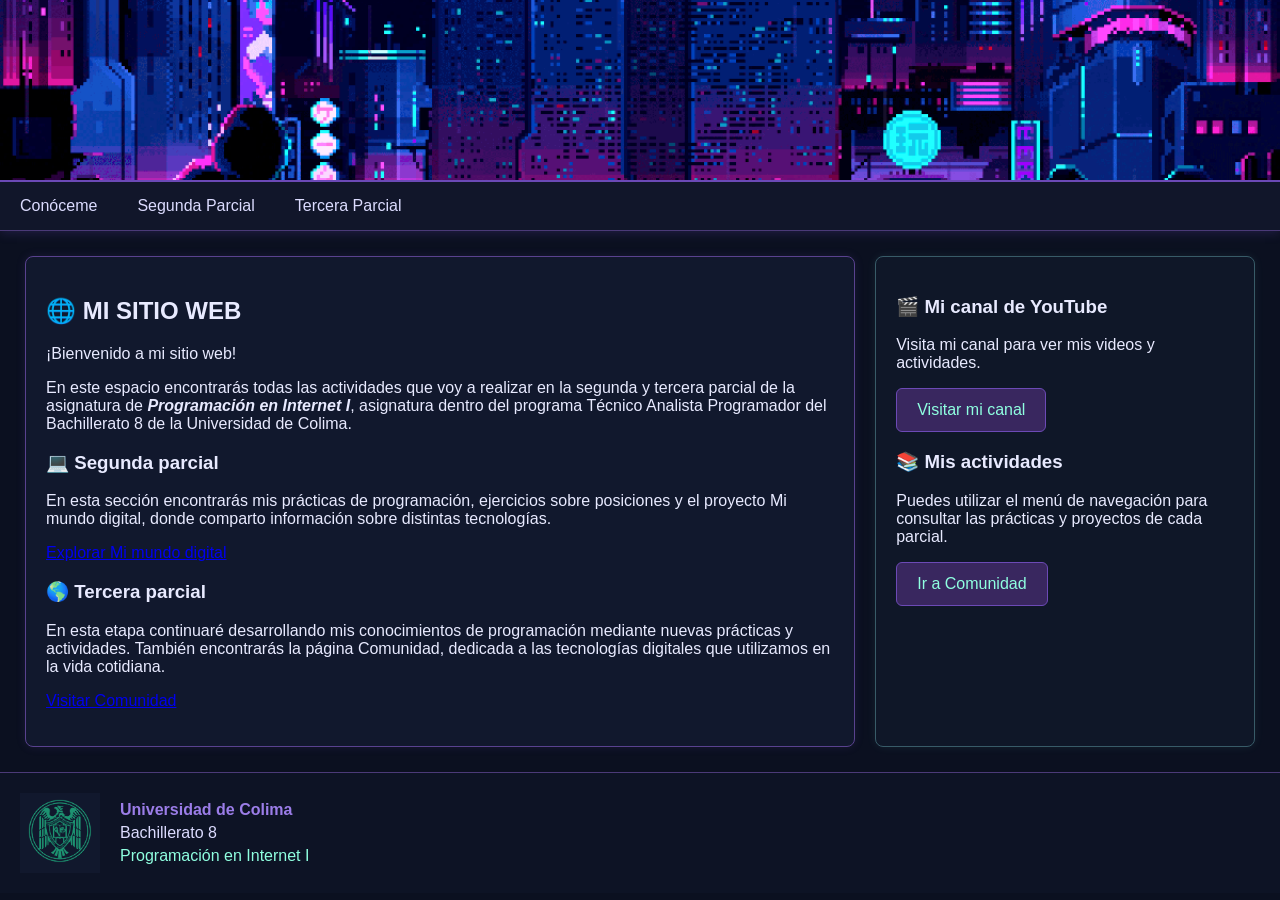
<file: index.html>
<!DOCTYPE html>
<html lang="es">

<head>
    <meta charset="UTF-8">
    <meta name="viewport" content="width=device-width, initial-scale=1.0">

    <title>Mi sitio web</title>

    <!-- Hoja de estilos externa -->
    <link rel="stylesheet" href="estilos.css">
</head>

<body>

    <!-- ENCABEZADO -->
    <header>
        <img src="animacion.gif" alt="Imagen animada">
    </header>

    <!-- MENÚ DE NAVEGACIÓN -->
    <nav>
        <ul>

            <!-- CONÓCEME -->
            <li>
                <a href="#">Conóceme</a>

                <ul>
                    <li>
                        <a href="información.html">
                            Información personal
                        </a>
                    </li>

                    <li>
                        <a href="pasatiempos.html">
                            Pasatiempos
                        </a>
                    </li>
                </ul>
            </li>

            <!-- SEGUNDA PARCIAL -->
            <li>
                <a href="#">Segunda Parcial</a>

                <ul>
                    <li>
                        <a href="practica1.html">
                            Práctica uno
                        </a>
                    </li>

                    <li>
                        <a href="posiciones.html">
                            Posiciones
                        </a>
                    </li>

                    <li>
                        <a href="mundodigital.html">
                            Mi mundo digital
                            
                        </a>
                          <a href="temperaturas.html">
                Conversor de temperaturas
            </a>
                    </li>
                </ul>
            </li>

            <!-- TERCERA PARCIAL -->
            <li>
                <a href="#">Tercera Parcial</a>

                <ul>
                    <li>
                        <a href="practica3.html">
                            Práctica uno
                        </a>
                    </li>

                    <li>
                        <a href="comunidad.html">
                            Comunidad
                        </a>
                    </li>
                </ul>
            </li>

        </ul>
    </nav>

    <!-- CONTENIDO PRINCIPAL -->
    <section>

        <!-- CONTENEDOR PRINCIPAL -->
        <aside class="principal">

            <h2>🌐 MI SITIO WEB</h2>

            <p>
                ¡Bienvenido a mi sitio web!
            </p>

            <p>
                En este espacio encontrarás todas las actividades que voy
                a realizar en la segunda y tercera parcial de la asignatura
                de <b><i>Programación en Internet I</i></b>, asignatura
                dentro del programa Técnico Analista Programador del
                Bachillerato 8 de la Universidad de Colima.
            </p>

            <h3>💻 Segunda parcial</h3>

            <p>
                En esta sección encontrarás mis prácticas de programación,
                ejercicios sobre posiciones y el proyecto Mi mundo digital,
                donde comparto información sobre distintas tecnologías.
            </p>

            <p>
                <a href="mundodigital.html">
                    Explorar Mi mundo digital
                </a>
            </p>

            <h3>🌎 Tercera parcial</h3>

            <p>
                En esta etapa continuaré desarrollando mis conocimientos
                de programación mediante nuevas prácticas y actividades.
                También encontrarás la página Comunidad, dedicada a las
                tecnologías digitales que utilizamos en la vida cotidiana.
            </p>

            <p>
                <a href="comunidad.html">
                    Visitar Comunidad
                </a>
            </p>

        </aside>

        <!-- CONTENIDO SECUNDARIO -->
        <aside class="secundario">

            <h3>🎬 Mi canal de YouTube</h3>

            <p>
                Visita mi canal para ver mis videos y actividades.
            </p>

            <a
                href="https://www.youtube.com/@comunizoo"
                target="_blank"
                rel="noopener noreferrer"
                class="boton-canal">

                Visitar mi canal

            </a>

            <h3>📚 Mis actividades</h3>

            <p>
                Puedes utilizar el menú de navegación para consultar
                las prácticas y proyectos de cada parcial.
            </p>

            <a href="comunidad.html" class="boton-canal">
                Ir a Comunidad
            </a>

        </aside>

    </section>

    <!-- PIE DE PÁGINA -->
    <footer>

        <img
            src="uni.png"
            alt="Universidad de Colima">

        <div>

            <p>
                <strong>Universidad de Colima</strong>
            </p>

            <p>
                Bachillerato 8
            </p>

            <p>
                Programación en Internet I
            </p>

        </div>

    </footer>

</body>
</html>
</file>
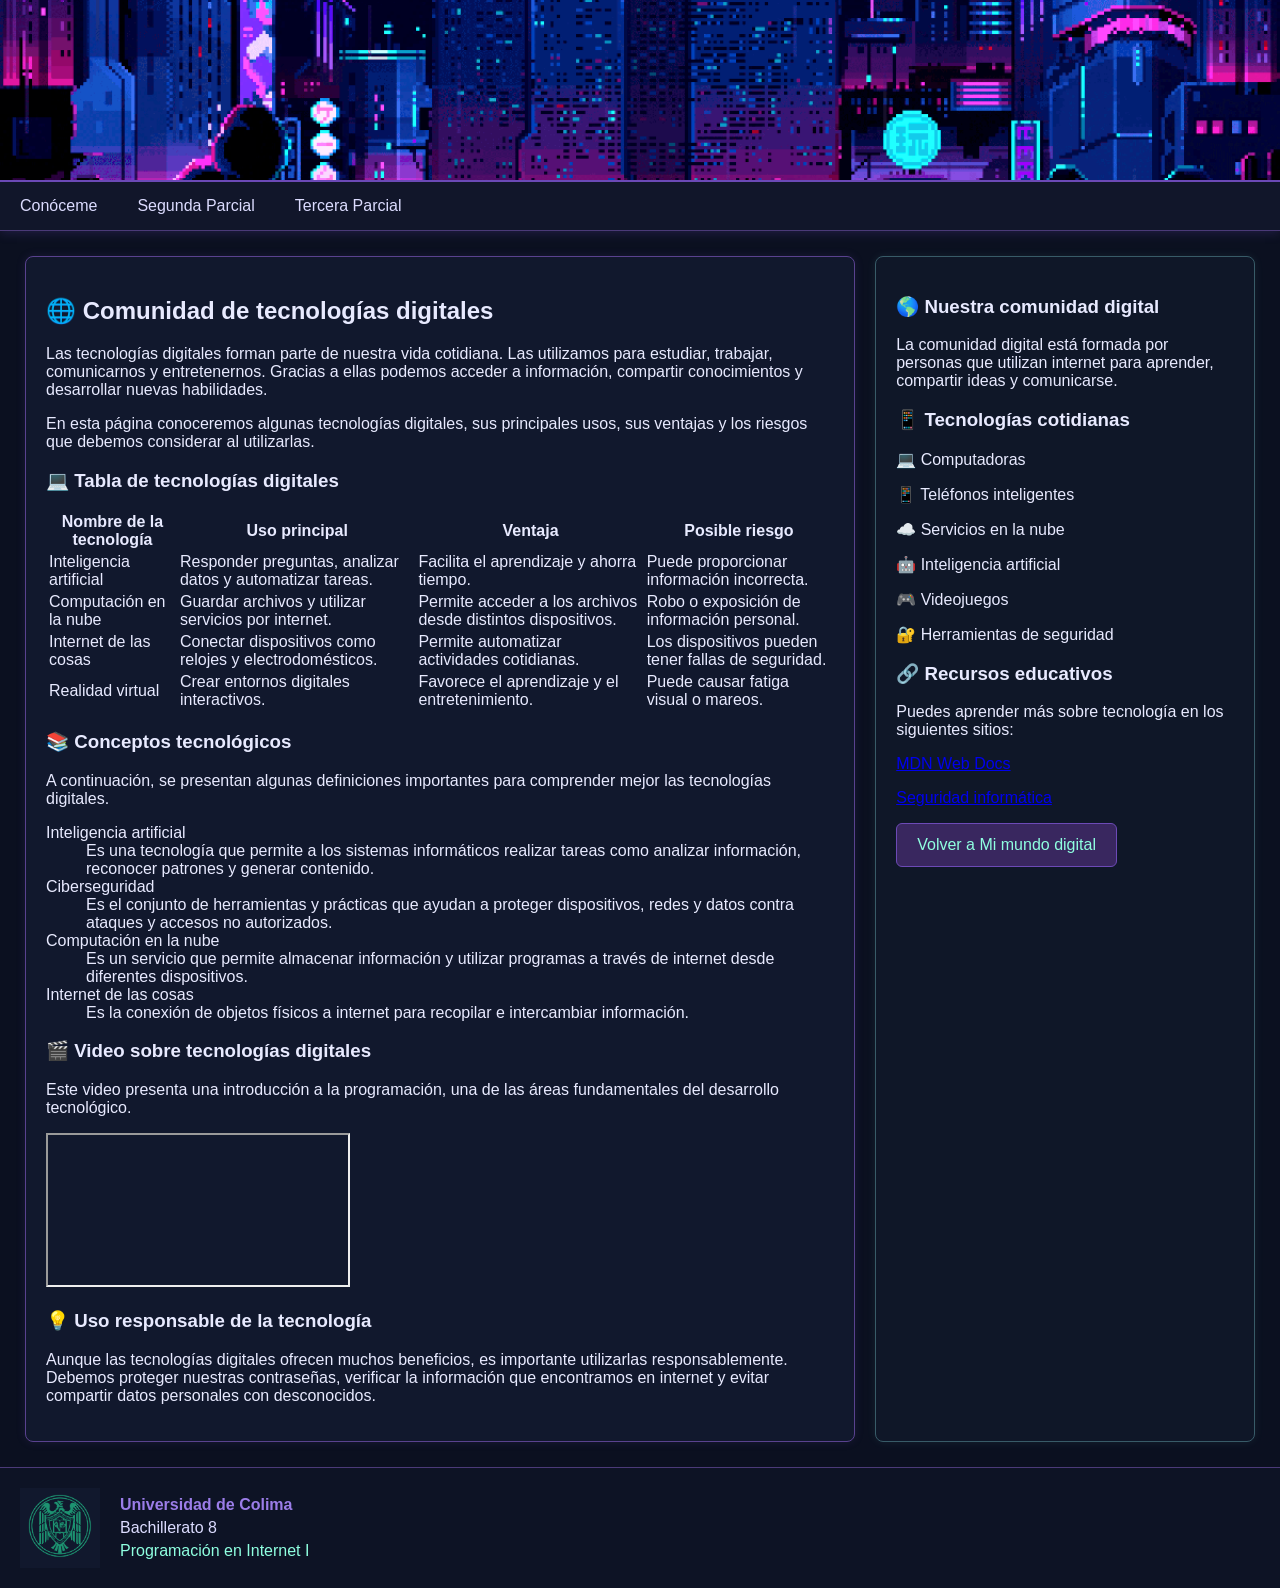
<file: comunidad.html>
<!DOCTYPE html>
<html lang="es">
<head>
    <meta charset="UTF-8">
    <meta name="viewport" content="width=device-width, initial-scale=1.0">

    <title>Comunidad Digital</title>

    <!-- Hoja de estilos externa -->
    <link rel="stylesheet" href="estilos.css">
</head>

<body>

    <!-- ENCABEZADO -->
    <header>
        <img src="animacion.gif" alt="Imagen animada">
    </header>

    <!-- MENÚ DE NAVEGACIÓN -->
    <nav>
        <ul>

            <li>
                <a href="#">Conóceme</a>
                <ul>
                    <li>
                        <a href="información.html">Información personal</a>
                    </li>
                    <li>
                        <a href="pasatiempos.html">Pasatiempos</a>
                    </li>
                </ul>
            </li>

            <li>
                <a href="#">Segunda Parcial</a>
                <ul>
                    <li>
                        <a href="practica1.html">Práctica uno</a>
                    </li>
                    <li>
                        <a href="posiciones.html">Posiciones</a>
                    </li>
                    <li>
                        <a href="mundodigital.html">Mi mundo digital</a>
                    </li>
                </ul>
            </li>

            <li>
                <a href="#">Tercera Parcial</a>
                <ul>
                    <li>
                        <a href="practica3.html">Práctica uno</a>
                    </li>
                    <li>
                        <a href="comunidad.html">Comunidad</a>
                    </li>
                </ul>
            </li>

        </ul>
    </nav>

    <!-- CONTENIDO GENERAL -->
    <section>

        <!-- CONTENIDO PRINCIPAL -->
        <aside class="principal">

            <h2>🌐 Comunidad de tecnologías digitales</h2>

            <p>
                Las tecnologías digitales forman parte de nuestra vida cotidiana.
                Las utilizamos para estudiar, trabajar, comunicarnos y
                entretenernos. Gracias a ellas podemos acceder a información,
                compartir conocimientos y desarrollar nuevas habilidades.
            </p>

            <p>
                En esta página conoceremos algunas tecnologías digitales,
                sus principales usos, sus ventajas y los riesgos que debemos
                considerar al utilizarlas.
            </p>

            <!-- TABLA DE TECNOLOGÍAS -->
            <h3>💻 Tabla de tecnologías digitales</h3>

            <div class="tabla-contenedor">

                <table>

                    <tr>
                        <th>Nombre de la tecnología</th>
                        <th>Uso principal</th>
                        <th>Ventaja</th>
                        <th>Posible riesgo</th>
                    </tr>

                    <tr>
                        <td>Inteligencia artificial</td>
                        <td>Responder preguntas, analizar datos y automatizar tareas.</td>
                        <td>Facilita el aprendizaje y ahorra tiempo.</td>
                        <td>Puede proporcionar información incorrecta.</td>
                    </tr>

                    <tr>
                        <td>Computación en la nube</td>
                        <td>Guardar archivos y utilizar servicios por internet.</td>
                        <td>Permite acceder a los archivos desde distintos dispositivos.</td>
                        <td>Robo o exposición de información personal.</td>
                    </tr>

                    <tr>
                        <td>Internet de las cosas</td>
                        <td>Conectar dispositivos como relojes y electrodomésticos.</td>
                        <td>Permite automatizar actividades cotidianas.</td>
                        <td>Los dispositivos pueden tener fallas de seguridad.</td>
                    </tr>

                    <tr>
                        <td>Realidad virtual</td>
                        <td>Crear entornos digitales interactivos.</td>
                        <td>Favorece el aprendizaje y el entretenimiento.</td>
                        <td>Puede causar fatiga visual o mareos.</td>
                    </tr>

                </table>

            </div>

            <!-- GLOSARIO -->
            <h3>📚 Conceptos tecnológicos</h3>

            <p>
                A continuación, se presentan algunas definiciones importantes
                para comprender mejor las tecnologías digitales.
            </p>

            <dl class="glosario">

                <dt>Inteligencia artificial</dt>
                <dd>
                    Es una tecnología que permite a los sistemas informáticos
                    realizar tareas como analizar información, reconocer
                    patrones y generar contenido.
                </dd>

                <dt>Ciberseguridad</dt>
                <dd>
                    Es el conjunto de herramientas y prácticas que ayudan
                    a proteger dispositivos, redes y datos contra ataques
                    y accesos no autorizados.
                </dd>

                <dt>Computación en la nube</dt>
                <dd>
                    Es un servicio que permite almacenar información y utilizar
                    programas a través de internet desde diferentes dispositivos.
                </dd>

                <dt>Internet de las cosas</dt>
                <dd>
                    Es la conexión de objetos físicos a internet para recopilar
                    e intercambiar información.
                </dd>

            </dl>

            <!-- VIDEO -->
            <h3>🎬 Video sobre tecnologías digitales</h3>

            <p>
                Este video presenta una introducción a la programación,
                una de las áreas fundamentales del desarrollo tecnológico.
            </p>

            <div class="video-contenedor">

                <iframe
                    src="https://www.youtube.com/embed/zOjov-2OZ0E"
                    title="Introducción a la programación y la tecnología"
                    loading="lazy"
                    allowfullscreen>
                </iframe>

            </div>

            <!-- REFLEXIÓN -->
            <h3>💡 Uso responsable de la tecnología</h3>

            <p>
                Aunque las tecnologías digitales ofrecen muchos beneficios,
                es importante utilizarlas responsablemente. Debemos proteger
                nuestras contraseñas, verificar la información que encontramos
                en internet y evitar compartir datos personales con desconocidos.
            </p>

        </aside>

        <!-- CONTENIDO SECUNDARIO -->
        <aside class="secundario">

            <h3>🌎 Nuestra comunidad digital</h3>

            <p>
                La comunidad digital está formada por personas que utilizan
                internet para aprender, compartir ideas y comunicarse.
            </p>

            <h3>📱 Tecnologías cotidianas</h3>

            <p>💻 Computadoras</p>
            <p>📱 Teléfonos inteligentes</p>
            <p>☁️ Servicios en la nube</p>
            <p>🤖 Inteligencia artificial</p>
            <p>🎮 Videojuegos</p>
            <p>🔐 Herramientas de seguridad</p>

            <h3>🔗 Recursos educativos</h3>

            <p>
                Puedes aprender más sobre tecnología en los siguientes sitios:
            </p>

            <p>
                <a href="https://developer.mozilla.org/es/"
                   target="_blank"
                   rel="noopener noreferrer">
                    MDN Web Docs
                </a>
            </p>

            <p>
                <a href="https://www.incibe.es/"
                   target="_blank"
                   rel="noopener noreferrer">
                    Seguridad informática
                </a>
            </p>

            <a href="mundodigital.html" class="boton-canal">
                Volver a Mi mundo digital
            </a>

        </aside>

    </section>

    <!-- PIE DE PÁGINA -->
    <footer>

        <img src="uni.png" alt="Universidad de Colima">

        <div>
            <p>
                <strong>Universidad de Colima</strong>
            </p>

            <p>Bachillerato 8</p>

            <p>Programación en Internet I</p>
        </div>

    </footer>

</body>
</html>
</file>
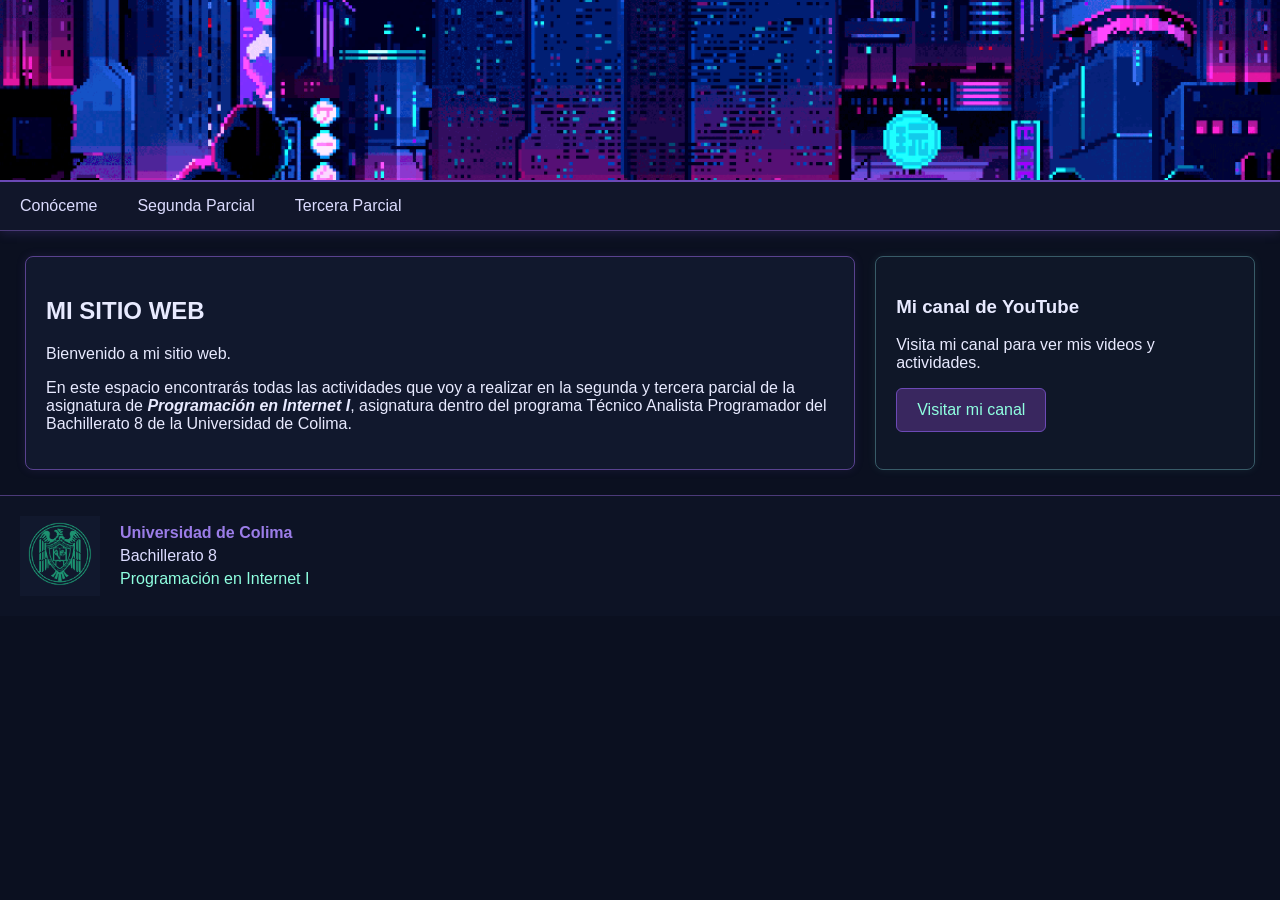
<file: info.html>
<!DOCTYPE html>
<html lang="es">

<head>
    <meta charset="UTF-8">
    <title>Mi sitio web</title>

    <!-- Hacemos referencia a los estilos de mi página -->
    <link rel="stylesheet" href="estilos.css">
</head>

<body>

    <!-- Encabezado -->
    <header>
      <img src="animacion.gif" alt="Imagen animada">
    </header>

    <!-- Menú -->
    <nav>
        <ul>
            <li>
                <a href="#">Conóceme</a>

                <ul>
                    <li>
                        <a href="información.html">Información personal</a>
                    </li>

                    <li>
                        <a href="pasatiempos.html">Pasatiempos</a>
                    </li>
                </ul>
            </li>

            <li>
                <a href="#">Segunda Parcial</a>
            </li>

            <li>
                <a href="#">Tercera Parcial</a>
            </li>
        </ul>
    </nav>

    <!-- Contenido principal -->
    <section>

        <aside class="principal">

            <h2>MI SITIO WEB</h2>

            <p>
                Bienvenido a mi sitio web.
            </p>

            <p>
                En este espacio encontrarás todas las actividades que voy
                a realizar en la segunda y tercera parcial de la asignatura de
                <b><i>Programación en Internet I</i></b>, asignatura dentro
                del programa Técnico Analista Programador del Bachillerato 8
                de la Universidad de Colima.
            </p>

        </aside>

        <!-- Contenido secundario -->
        <aside class="secundario">
    <h3>Mi canal de YouTube</h3>

    <p>
        Visita mi canal para ver mis videos y actividades.
    </p>

    <a 
        href="https://www.youtube.com/@comunizoo"
        target="_blank"
        class="boton-canal">
        Visitar mi canal
    </a>
</aside>


    </section>

    <!-- Pie de página -->
    <footer>

        <img src="uni.png" alt="Universidad de Colima">

        <div>
            <p>
                <strong>Universidad de Colima</strong>
            </p>

            <p>
                Bachillerato 8
            </p>

            <p>
                Programación en Internet I
            </p>
        </div>

    </footer>

</body>
</html>
</file>
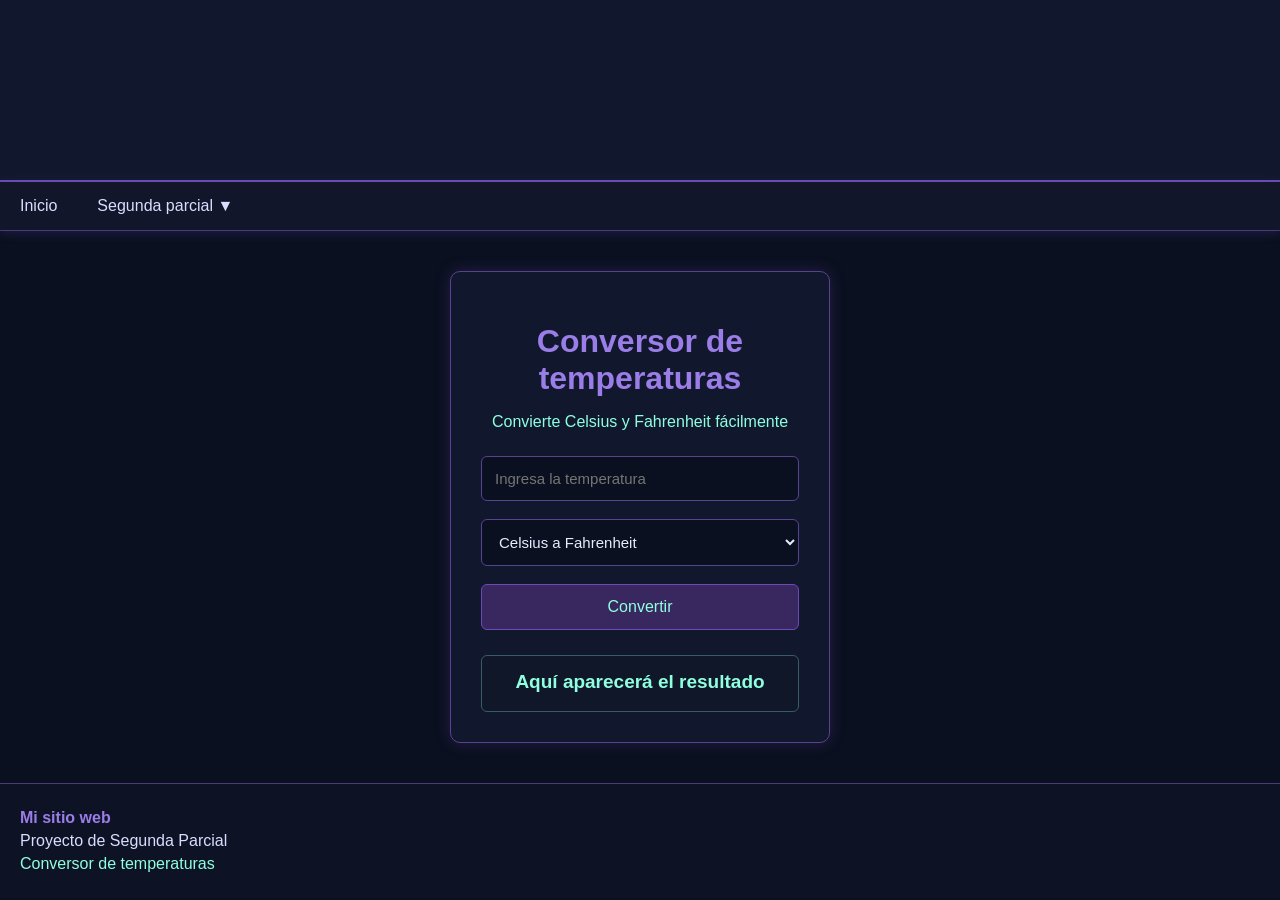
<file: temperaturas.html>
<!DOCTYPE html>
<html lang="es">
<head>
    <meta charset="UTF-8">
    <meta name="viewport" content="width=device-width, initial-scale=1.0">

    <title>Conversor de temperaturas</title>

    <style>
        body {
            margin: 0;
            font-family: Arial, sans-serif;
            background-color: #0b1020;
            color: #e8eaff;
        }

        /* ENCABEZADO */
        header {
            width: 100%;
            height: 180px;
            overflow: hidden;
            background-color: #11182e;
            border-bottom: 2px solid #6c4ab6;
        }

        header img {
            width: 100%;
            height: 180px;
            object-fit: cover;
            display: block;
        }

        /* MENÚ */
        nav {
            background-color: #11162a;
            border-bottom: 1px solid #4b3a78;
            box-shadow: 0 2px 10px rgba(100, 70, 180, 0.25);
        }

        nav ul {
            list-style: none;
            margin: 0;
            padding: 0;
        }

        nav > ul {
            display: flex;
        }

        nav li {
            position: relative;
        }

        nav a {
            display: block;
            color: #dcdcff;
            text-decoration: none;
            padding: 15px 20px;
            transition: 0.3s;
        }

        nav a:hover {
            background-color: #29204a;
            color: #8fffe0;
        }

        nav li ul {
            display: none;
            position: absolute;
            top: 100%;
            left: 0;
            background-color: #171d35;
            min-width: 180px;
            z-index: 1000;
            border: 1px solid #59428f;
        }

        nav li:hover > ul {
            display: block;
        }

        nav li ul li {
            width: 100%;
        }

        nav li ul a {
            padding: 12px 15px;
        }

        /* CONTENIDO */
        main {
            min-height: 450px;
            padding: 40px 20px;
            display: flex;
            justify-content: center;
            align-items: center;
        }

        /* CONVERSOR */
        .conversor {
            width: 380px;
            max-width: 100%;
            padding: 30px;
            background-color: #11182d;
            border: 1px solid #59428f;
            border-radius: 10px;

            box-shadow:
                0 0 15px rgba(108, 74, 182, 0.25);

            text-align: center;
            box-sizing: border-box;
        }

        .conversor h1 {
            color: #9b7de8;
            margin-bottom: 10px;
        }

        .conversor p {
            color: #8fffe0;
            margin-bottom: 25px;
        }

        .conversor input,
        .conversor select {
            width: 100%;
            padding: 13px;
            margin-bottom: 18px;
            box-sizing: border-box;

            background-color: #0b1020;
            color: #e8eaff;

            border: 1px solid #59428f;
            border-radius: 6px;

            font-size: 15px;
            outline: none;
        }

        .conversor input:focus,
        .conversor select:focus {
            border-color: #8fffe0;
            box-shadow: 0 0 8px rgba(143, 255, 224, 0.2);
        }

        .conversor button {
            width: 100%;
            padding: 13px;

            background-color: #39275f;
            color: #8fffe0;

            border: 1px solid #6c4ab6;
            border-radius: 6px;

            font-size: 16px;
            cursor: pointer;
            transition: 0.3s;
        }

        .conversor button:hover {
            background-color: #4b3278;
            color: white;
            box-shadow: 0 0 10px rgba(143, 255, 224, 0.3);
        }

        /* RESULTADO */
        #resultado {
            margin-top: 25px;
            padding: 15px;

            background-color: #0f1728;
            border: 1px solid #385b68;
            border-radius: 6px;

            color: #8fffe0;
            font-size: 19px;
            font-weight: bold;

            min-height: 25px;
        }

        /* PIE DE PÁGINA */
        footer {
            background-color: #0d1325;
            color: #dcdcff;
            display: flex;
            align-items: center;
            padding: 20px;
            border-top: 1px solid #4b3a78;
        }

        footer p {
            margin: 5px 0;
        }

        footer strong {
            color: #9b7de8;
        }

        footer p:last-child {
            color: #8fffe0;
        }

        /* ADAPTACIÓN A CELULARES */
        @media (max-width: 600px) {
            nav > ul {
                flex-wrap: wrap;
            }

            .conversor {
                width: 100%;
            }

            main {
                padding: 25px 15px;
            }
        }
    </style>
</head>

<body>

    <!-- ENCABEZADO -->
    <header>
        <!-- Puedes colocar aquí la misma imagen de tu sitio -->
    </header>

    <!-- MENÚ -->
    <nav>
        <ul>
            <li><a href="index.html">Inicio</a></li>

            <li>
                <a href="#">Segunda parcial ▼</a>
                <ul>
                    <li>
                        <a href="temperaturas.html">
                            Conversor de temperaturas
                        </a>
                    </li>
                </ul>
            </li>
        </ul>
    </nav>

    <!-- CONTENIDO PRINCIPAL -->
    <main>

        <div class="conversor">

            <h1>Conversor de temperaturas</h1>

            <p>Convierte Celsius y Fahrenheit fácilmente</p>

            <input
                type="number"
                id="temperatura"
                placeholder="Ingresa la temperatura"
                step="any"
            >

            <select id="conversion">
                <option value="celsius">
                    Celsius a Fahrenheit
                </option>

                <option value="fahrenheit">
                    Fahrenheit a Celsius
                </option>
            </select>

            <button onclick="convertir()">
                Convertir
            </button>

            <div id="resultado">
                Aquí aparecerá el resultado
            </div>

        </div>

    </main>

    <!-- PIE DE PÁGINA -->
    <footer>
        <div>
            <p><strong>Mi sitio web</strong></p>
            <p>Proyecto de Segunda Parcial</p>
            <p>Conversor de temperaturas</p>
        </div>
    </footer>

    <script src="temperaturas.js"></script>

</body>
</html>
</file>
<file: estilos.css>
/* =========================
   ESTILOS GENERALES
   ========================= */

body {
    margin: 0;
    font-family: Arial, sans-serif;
    background-color: #0b1020;
    color: #e8eaff;
}


/* =========================
   ENCABEZADO
   ========================= */

header {
    width: 100%;
    height: 180px;
    overflow: hidden;
    background-color: #11182e;
    border-bottom: 2px solid #6c4ab6;
}

header img {
    width: 100%;
    height: 180px;
    object-fit: cover;
    display: block;
}


/* =========================
   MENÚ
   ========================= */

nav {
    background-color: #11162a;
    border-bottom: 1px solid #4b3a78;
    box-shadow: 0 2px 10px rgba(100, 70, 180, 0.25);
}

nav ul {
    list-style: none;
    margin: 0;
    padding: 0;
}

nav > ul {
    display: flex;
}

nav li {
    position: relative;
}

nav a {
    display: block;
    color: #dcdcff;
    text-decoration: none;
    padding: 15px 20px;
    transition: 0.3s;
}

nav a:hover {
    background-color: #29204a;
    color: #8fffe0;
}


/* =========================
   SUBMENÚ
   ========================= */

nav li ul {
    display: none;
    position: absolute;
    top: 100%;
    left: 0;

    background-color: #171d35;
    min-width: 180px;

    padding: 0;

    z-index: 1000;

    border: 1px solid #59428f;
    box-shadow: 0 5px 15px rgba(0, 0, 0, 0.5);
}

nav li:hover > ul {
    display: block;
}

nav li ul li {
    width: 100%;
}

nav li ul a {
    padding: 12px 15px;
}

nav li ul a:hover {
    background-color: #29204a;
    color: #8fffe0;
}


/* =========================
   CONTENIDO
   ========================= */

section {
    display: flex;
    gap: 20px;
    padding: 25px;
    min-width: 350px;
}


/* =========================
   CONTENEDOR PRINCIPAL
   ========================= */

.principal {
    width: 70%;

    background-color: #11182d;

    padding: 20px;

    border: 1px solid #59428f;
    border-radius: 8px;

    box-shadow:
        0 0 10px rgba(108, 74, 182, 0.15);

    color: #e8eaff;
}


/* =========================
   CONTENEDOR SECUNDARIO
   ========================= */

.secundario {
    width: 30%;

    background-color: #0f1728;

    padding: 20px;

    border: 1px solid #385b68;
    border-radius: 8px;

    box-shadow:
        0 0 10px rgba(143, 255, 224, 0.08);
}


/* =========================
   PIE DE PÁGINA
   ========================= */

footer {
    background-color: #0d1325;
    color: #dcdcff;

    display: flex;
    align-items: center;

    padding: 20px;

    border-top: 1px solid #4b3a78;
}

footer img {
    width: 80px;
    height: 80px;
    margin-right: 20px;
    object-fit: contain;
    background: transparent;
}


footer p {
    margin: 5px 0;
}

footer strong {
    color: #9b7de8;
}


/* =========================
   DETALLE VERDE MENTA
   ========================= */

footer p:last-child {
    color: #8fffe0;
}
.boton-canal {
    display: inline-block;
    padding: 12px 20px;
    background-color: #39275f;
    color: #8fffe0;
    text-decoration: none;
    border: 1px solid #6c4ab6;
    border-radius: 6px;
    transition: 0.3s;
}

.boton-canal:hover {
    background-color: #4b3278;
    color: white;
    box-shadow: 0 0 10px rgba(143, 255, 224, 0.3);
}
</file>
